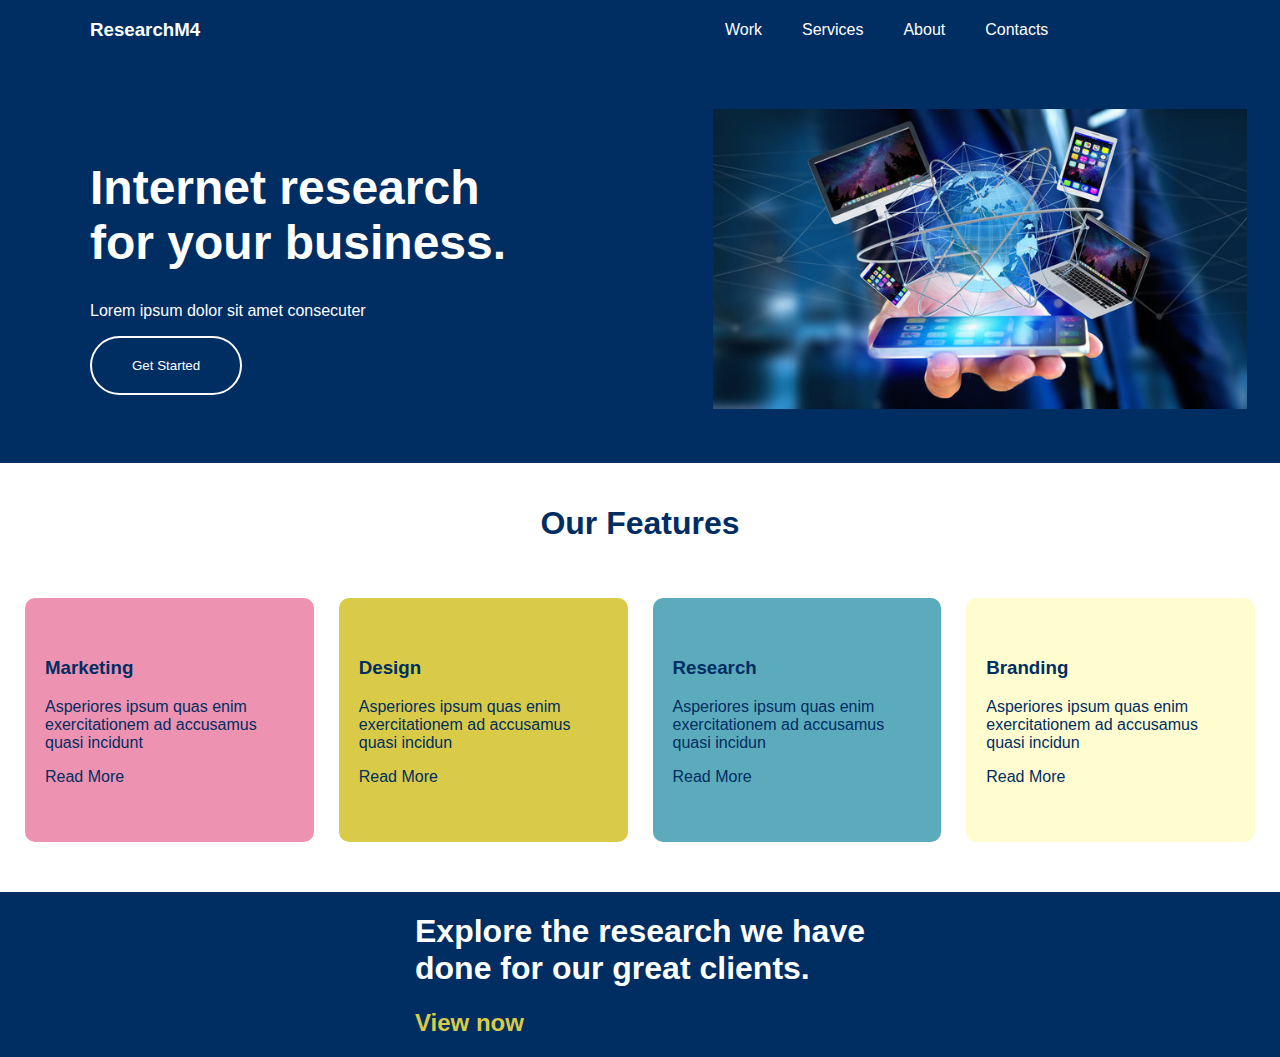
<file: index.html>
<!DOCTYPE html>
<html>
  <head>
    <title>ResearchM4</title>
    <link rel="stylesheet" href="style.css" />
    <link
      rel="stylesheet"
      href="https://cdnjs.cloudflare.com/ajax/libs/font-awesome/6.4.2/css/all.min.css"
      integrity="sha512-z3gLpd7yknf1YoNbCzqRKc4qyor8gaKU1qmn+CShxbuBusANI9QpRohGBreCFkKxLhei6S9CQXFEbbKuqLg0DA=="
      crossorigin="anonymous"
      referrerpolicy="no-referrer"
    />
  </head>
  <body>
    <div class="main-page">
      <div class="nav-container">
        <div class="main-logo">
          <h3>ResearchM4</h3>
        </div>
        <div class="navigation">
          <div class="nav-item">
            <a>Work</a>
          </div>
          <div class="nav-item">
            <a>Services</a>
          </div>
          <div class="nav-item">
            <a>About</a>
          </div>
          <div class="nav-item">
            <a>Contacts</a>
          </div>
        </div>
      </div>
      <div class="main-hero">
        <div class="main-heading">
          <h1 class="heading">
            Internet research <br />
            for your business.
          </h1>
          <p class="sub-heading">Lorem ipsum dolor sit amet consecuter</p>
          <button class="head-button">Get Started</button>
        </div>
        <div class="main-image">
          <img src="./images/pc-network.jpg" height="300" />
        </div>
      </div>
      <div class="main-body-container">
        <h1 class="body-heading">Our Features</h1>
      </div>
      <div class="sub-body">
        <div class="marketing-box">
          <div><i class="fa-solid fa-comments-dollar icon"></i></div>
          <h3>Marketing</h3>
          <p>
            Asperiores ipsum quas enim exercitationem ad accusamus quasi
            incidunt
          </p>
          <p>Read More</p>
        </div>
        <div class="design-box">
          <div><i class="fa-solid fa-palette icon"></i></div>
            <h3>Design</h3>
            <p>
              Asperiores ipsum quas enim exercitationem ad accusamus quasi
              incidun
            </p>
            <p>Read More</p>
        </div>
        <div class="research-box">
          <div><i class="fa-solid fa-book icon"></i></div>
          <h3>Research</h3>
          <p>
            Asperiores ipsum quas enim exercitationem ad accusamus quasi incidun
          </p>
          <p>Read More</p>
        </div>
        <div class="branding-box">
          <div><i class="fa-solid fa-file-contract icon"></i></div>
          <h3>Branding</h3>
          <p>
            Asperiores ipsum quas enim exercitationem ad accusamus quasi incidun
          </p>
          <p>Read More</p>
        </div>
      </div>
      <div class="foot-container">
        <div class="footer">
          <h1>Explore the research we have<br>
          done for our great clients.</h1>
          <h2 class="footer-text" >View now</h2>
        </div>
      </div>
    </div>
  </body>
</html>
</file>
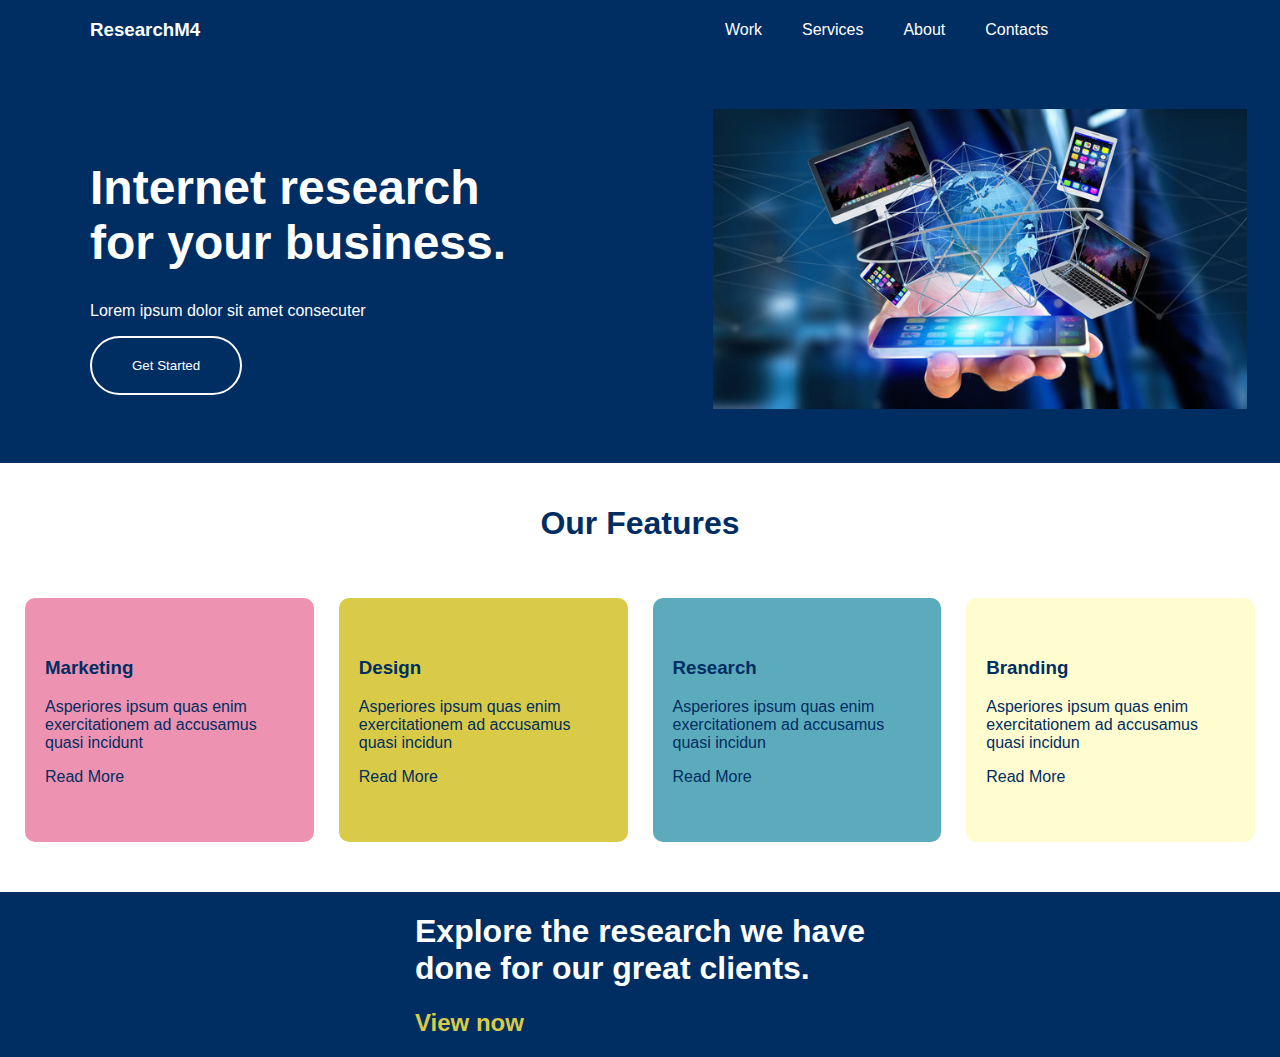
<file: index2.html>
<!DOCTYPE html>
<html>
  <head>
    <title>ResearchM4</title>
    <link rel="stylesheet" href="style2.css" />
    <link
      rel="stylesheet"
      href="https://cdnjs.cloudflare.com/ajax/libs/font-awesome/6.4.2/css/all.min.css"
      integrity="sha512-z3gLpd7yknf1YoNbCzqRKc4qyor8gaKU1qmn+CShxbuBusANI9QpRohGBreCFkKxLhei6S9CQXFEbbKuqLg0DA=="
      crossorigin="anonymous"
      referrerpolicy="no-referrer"
    />
  </head>
  <body>
    <div class="main-page">
      <div class="nav-container">
        <div class="main-logo">
          <h3>ResearchM4</h3>
        </div>
        <div class="navigation">
          <div class="nav-item">
            <a>Work</a>
          </div>
          <div class="nav-item">
            <a>Services</a>
          </div>
          <div class="nav-item">
            <a>About</a>
          </div>
          <div class="nav-item">
            <a>Contacts</a>
          </div>
        </div>
      </div>
      <div class="main-hero">
        <div class="main-heading">
          <h1 class="heading">
            Internet research <br />
            for your business.
          </h1>
          <p class="sub-heading">Lorem ipsum dolor sit amet consecuter</p>
          <button class="head-button">Get Started</button>
        </div>
        <div class="main-image">
          <img src="./images/pc-network.jpg" height="300" />
        </div>
      </div>
      <div class="main-body-container">
        <h1 class="body-heading">Our Features</h1>
      </div>
      <div class="sub-body">
        <div class="marketing-box">
          <div><i class="fa-solid fa-comments-dollar icon"></i></div>
          <h3>Marketing</h3>
          <p>
            Asperiores ipsum quas enim exercitationem ad accusamus quasi
            incidunt
          </p>
          <p>Read More</p>
        </div>
        <div class="design-box">
          <div><i class="fa-solid fa-palette icon"></i></div>
            <h3>Design</h3>
            <p>
              Asperiores ipsum quas enim exercitationem ad accusamus quasi
              incidun
            </p>
            <p>Read More</p>
        </div>
        <div class="research-box">
          <div><i class="fa-solid fa-book icon"></i></div>
          <h3>Research</h3>
          <p>
            Asperiores ipsum quas enim exercitationem ad accusamus quasi incidun
          </p>
          <p>Read More</p>
        </div>
        <div class="branding-box">
          <div><i class="fa-solid fa-file-contract icon"></i></div>
          <h3>Branding</h3>
          <p>
            Asperiores ipsum quas enim exercitationem ad accusamus quasi incidun
          </p>
          <p>Read More</p>
        </div>
      </div>
      <div class="foot-container">
        <div class="footer">
          <h1>Explore the research we have<br>
          done for our great clients.</h1>
          <h2 class="footer-text" >View now</h2>
        </div>
      </div>
    </div>
  </body>
</html>
</file>
<file: style.css>
body {
    margin: 0;
    font-family: Arial, Helvetica, sans-serif;
}

.nav-container {
    display: flex;
    flex-direction: row;
    align-items: center;
    background-color: #002D62;
    color: white;
}

.main-logo {
    margin-left: 90px;
    width: 50%;
}

.navigation {
    width: 50%;
    display: flex;
    flex-direction: row;
}

.nav-item {
    margin-left: 40px;
}

.main-hero {
    display: flex;
    flex-direction: row;
    align-items: center;
    background-color: #002D62;
    padding: 50px 0 50px 0;
}

.main-heading {
    margin-left: 90px;
    width: 55%;
}

.main-image {
    width: 50%;
}

.heading {
    color: white;
    font-size: 3rem;
}

.sub-heading {
    color: white;
}

.head-button {
    background-color: transparent;
    padding: 20px 40px 20px 40px;
    color: white;
    border: 2px solid white;
    border-radius: 30px;
}

.head-button:hover {
    background-color: white;
    color: black;
    cursor: pointer;
}

.main-body-container {
    display: flex;
    justify-content: center;
}

.body-heading {
    color: #002D62;
    padding: 20px;
}

.sub-body {
    display: flex;
    justify-content: center;
    margin-top: 15px;
}

.icon {
    color: #002D62;
    font-size: 50px;
}

.marketing-box {
    width: 33%;
    margin-left: 25px;
    padding: 40px 20px 40px 20px;
    background-color: rgb(238, 146, 177);
    border-radius: 10px;
    color: #002D62;
}
.design-box {
    width: 33%;
    margin-left: 25px;
    padding: 40px 20px 40px 20px;
    background-color: rgb(217, 203, 71);
    border-radius: 10px;
    color: #002D62;
}

.research-box {
    width: 33%;
    margin-left: 25px;
    padding: 40px 20px 40px 20px;
    background-color: rgb(91, 171, 189);
    border-radius: 10px;
    color: #002D62;
}

.branding-box {
    width: 33%;
    margin-left: 25px;
    margin-right: 25px;
    padding: 40px 20px 40px 20px;
    background-color:  #FFFDD0;
    border-radius: 10px;
    color: #002D62;
}

.foot-container {
    display: flex;
    justify-content: center;
    background-color: #002D62;
    margin-top: 50px;
}

.footer {
    color: white;
}

.footer-text {
    color: rgb(217, 203, 71);;
}
</file>
<file: style2.css>
body {
    margin: 0;
    font-family: Arial, Helvetica, sans-serif;
}

.nav-container {
    display: flex;
    flex-direction: row;
    align-items: center;
    background-color: #002D62;
    color: white;
}

.main-logo {
    margin-left: 90px;
    width: 50%;
}

.navigation {
    width: 50%;
    display: flex;
    flex-direction: row;
}

.nav-item {
    margin-left: 40px;
}

.main-hero {
    display: flex;
    flex-direction: row;
    align-items: center;
    background-color: #002D62;
    padding: 50px 0 50px 0;
}

.main-heading {
    margin-left: 90px;
    width: 55%;
}

.main-image {
    width: 50%;
}

.heading {
    color: white;
    font-size: 3rem;
}

.sub-heading {
    color: white;
}

.head-button {
    background-color: transparent;
    padding: 20px 40px 20px 40px;
    color: white;
    border: 2px solid white;
    border-radius: 30px;
}

.head-button:hover {
    background-color: white;
    color: black;
    cursor: pointer;
}

.main-body-container {
    display: flex;
    justify-content: center;
}

.body-heading {
    color: #002D62;
    padding: 20px;
}

.sub-body {
    display: flex;
    justify-content: center;
    margin-top: 15px;
}

.icon {
    color: #002D62;
    font-size: 50px;
}

.marketing-box {
    width: 33%;
    margin-left: 25px;
    padding: 40px 20px 40px 20px;
    background-color: rgb(238, 146, 177);
    border-radius: 10px;
    color: #002D62;
}
.design-box {
    width: 33%;
    margin-left: 25px;
    padding: 40px 20px 40px 20px;
    background-color: rgb(217, 203, 71);
    border-radius: 10px;
    color: #002D62;
}

.research-box {
    width: 33%;
    margin-left: 25px;
    padding: 40px 20px 40px 20px;
    background-color: rgb(91, 171, 189);
    border-radius: 10px;
    color: #002D62;
}

.branding-box {
    width: 33%;
    margin-left: 25px;
    margin-right: 25px;
    padding: 40px 20px 40px 20px;
    background-color:  #FFFDD0;
    border-radius: 10px;
    color: #002D62;
}

.foot-container {
    display: flex;
    justify-content: center;
    background-color: #002D62;
    margin-top: 50px;
}

.footer {
    color: white;
}

.footer-text {
    color: rgb(217, 203, 71);;
}
</file>
